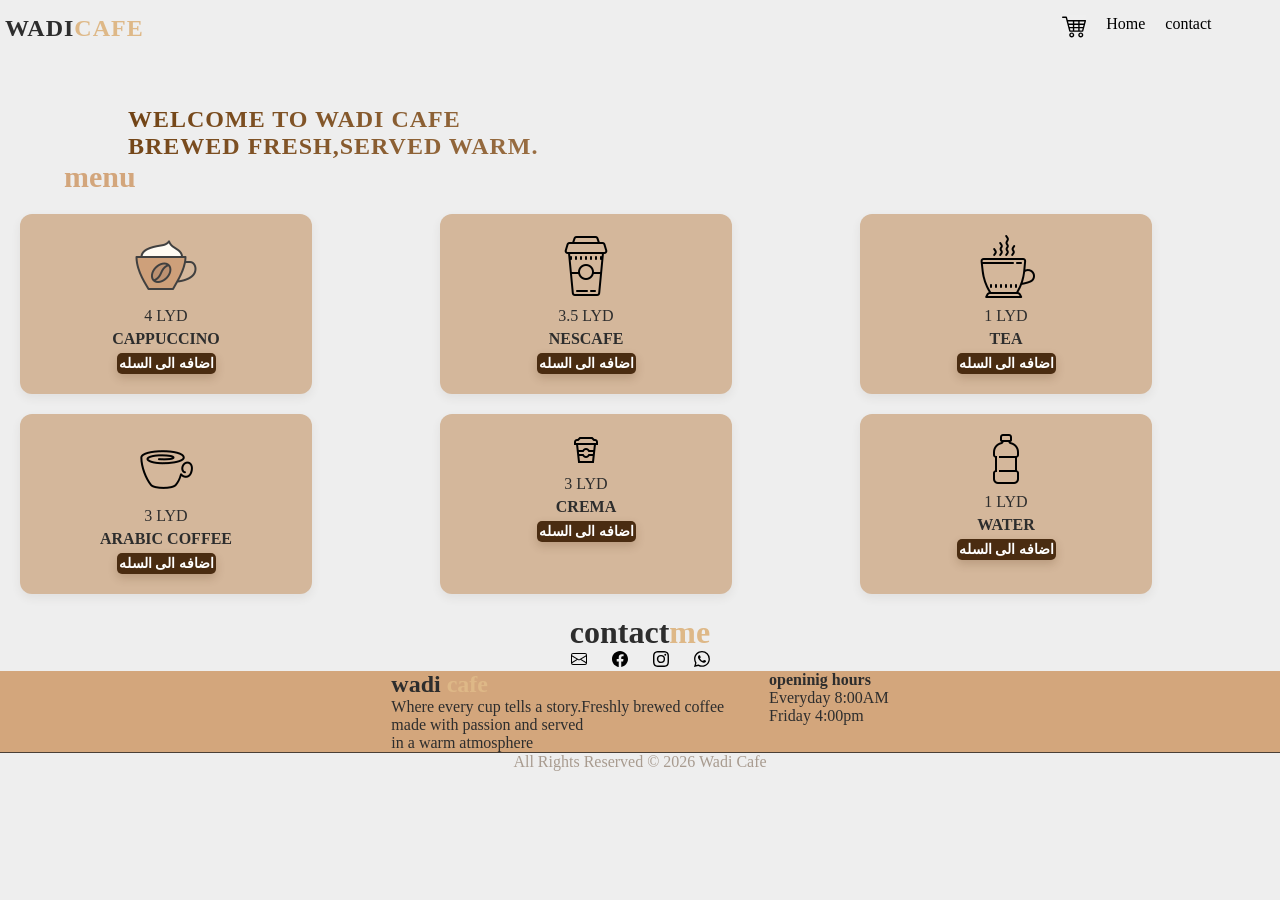
<file: index.html>
<!DOCTYPE html>
<html lang="en">
<head>
    <meta charset="UTF-8">
    <meta name="viewport" content="width=device-width, initial-scale=1.0">
    <title>مقهى الوادي</title>
    <link rel="stylesheet" href="style.css">
</head>
<body>
  
        <nav class="navbar">
            
            <div class="logo">
        <h2>wadi<b>cafe</b></h2>
      </div>

            <ul>
                <li> <button id="butn" class="butsh"><img class="basketsh" src="shopping_cart_svgrepo_com.svg" alt="basket"></button></li>
                <li> <a href="home.html">Home</a></li>
                
                <li><a href="cont.html">contact</a></li>
            </ul>
        </nav>
        <div id="last" class="con-baske">
           
        <ul id="ull">



        </ul>
        
    <input type="button" value="اجمالي السعر" id="totalp">
      <p id="prs"></p>
      <input type="button" value="تاكيد الطلب" id="masj">
      </div>
      <div class="form" id="form1">

<div class="logo">
        <h2>wadi<b>cafe</b></h2>
      </div>


       <form >
        <input class="inp" type="text" id="form-n" placeholder="اسم المستلم" required minlength="2">
        <input class="inp" type="text" id="form-n1" placeholder="ملاحضه على الخدمه">
        <input type="submit" id="buttonf" value="ارسال الطلب">
        <input class="but" type="submit" id="buttont" value="تراجع">
       </form>
      </div> 
        
        <div class="prg"><p>Welcome to <strong> Wadi <b>cafe</b></strong><br>
        Brewed Fresh,Served Warm.
</p>


</div>
    </header>
    <main>
        <h2 class="mun">menu</h2>
      <section id="menu" class="grid-section">

        <div class="product-contanar">

          <div class="card">
         <div class=" product-img"> <img src="icons8-cappuccino-64.png" alt="Cappuccino"></div>
         <div class="product-price"> 4 LYD</div>
         <div class="product-name"> Cappuccino</div>
         <input data-add="false"  class="basket" type="button" value="اضافه الى السله" price="4" title="Cappuccino">

        </div>

        <div class="card">
         <div class=" product-img"> <img src="icons8-coffee-to-go-64.png" alt="Nescafe"></div>
         <div class="product-price"> 3.5 LYD</div>
         <div class="product-name">Nescafe</div>
            <input data-add="false" class="basket" type="button" value="اضافه الى السله" price="3.5" title="Nescafe">
        </div>

        <div class="card">
         <div class=" product-img"> <img src="icons8-tea-cup-64.png" alt="tea"></div>
         <div class="product-price">1 LYD</div>
         <div class="product-name">Tea</div>
              <input  data-add="false" class="basket" type="button" value="اضافه الى السله" price="1" title="Tea">
        </div>

        <div class="card">
         <div class=" product-img"> <img src="icons8-coffee-cup-64.png" alt="Arabic coffee"></div>
         <div class="product-price"> 3 LYD</div>
         <div class="product-name">Arabic coffee</div>
              <input data-add="false" class="basket" type="button" value="اضافه الى السله" price="3" title="Arabic coffee">
        </div>

        <div class="card">
         <div class=" product-img"> <img src="icons8-coffee-32.png" alt="crema"></div>
         <div class="product-price">3 LYD</div>
         <div class="product-name">crema</div>
              <input data-add="false" class="basket" type="button" value="اضافه الى السله" price="3" title="crema">
        </div>

         <div class="card">
         <div class=" product-img"> <img src="icons8-bottle-of-water-50.png" alt="water"></div>
         <div class="product-price">1 LYD</div>
         <div class="product-name">Water</div>
              <input data-add="false" class="basket" type="button" value="اضافه الى السله" price="1" title="water">
        </div>

        </div>


     
      </section> 
        <h1 class="proj">contact <b>me</b></h1>
    <footer id="contact" class="footer-container">
    <div class="footer-content">
        <div class="footer-links">
            <a href="mailto:ia8904585@gmail.com" title="البريد الالكتروني">
                <img class="am" src="envelope.svg" alt="">
            </a>
            <a href="http://www.facebook.com/abrahym.348531" target="_blank" title=" فيسبوك">
                <img class="am" src="facebook.svg" alt="facebook">
            </a>
            <a href="http://www.instagram.com/ibrahimed4560" target="_blank" title=" انستقرام">
                <img class="am" src="instagram.svg" alt="">
            </a>
            <a href="http://wa.me/218 924596858" target="_blank" title="واتساب">
              <img class="am"  src="whatsapp.svg" alt="">
                
            </a>
        </div>
    </div>
 </footer>
   <footer>
    <div class="cafe-footer">
     <div class="footer-saction-aduot">
        <h2>wadi <b>cafe</b></h2>
        <p>Where every cup tells a story.Freshly brewed coffee  <br>made with passion and served <br> in a warm atmosphere</p>
     </div>
    <div class="foot-sactino hour">
        <h4>openinig hours</h4>
        <p>Everyday 8:00AM</p>
        <P>Friday 4:00pm</P>
    </div>
    </div>
   </footer>
   <footer class="footer-bottm">
    <p>All Rights Reserved &copy; 2026 Wadi Cafe</p>
   </footer>
    </main>
  <script src="cof.js"></script>
</body>
</html>
</file>
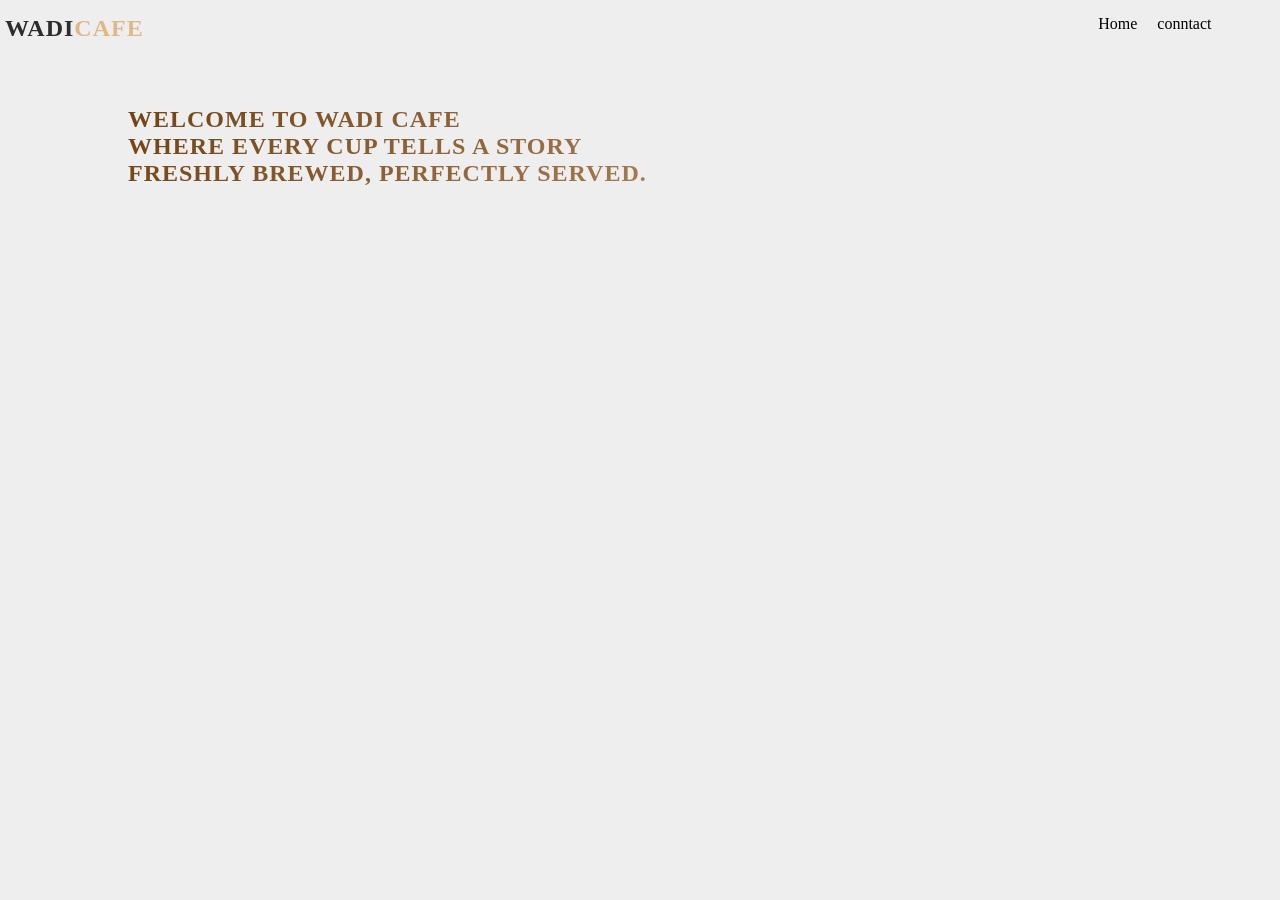
<file: home.html>
<!DOCTYPE html>
<html lang="en">
<head>
    <meta charset="UTF-8">
    <meta name="viewport" content="width=device-width, initial-scale=1.0">
    <title>home</title>
    <link rel="stylesheet" href="style.css">
</head>
<body>
        <nav class="navbar">
            <div class="logo">
        <h2>wadi<b>cafe</b></h2>
      </div>
            <ul>
                <li> <a href="home">Home</a></li>
                <li><a href="#contact">conntact</a></li>
            </ul>
        </nav>
        <div class="prg"><p>Welcome to <strong> Wadi <b>cafe</b></strong><br>
Where Every Cup Tells a Story <br> Freshly Brewed, Perfectly Served.
</p> </div>
    </header>
</body>
</html>
</file>
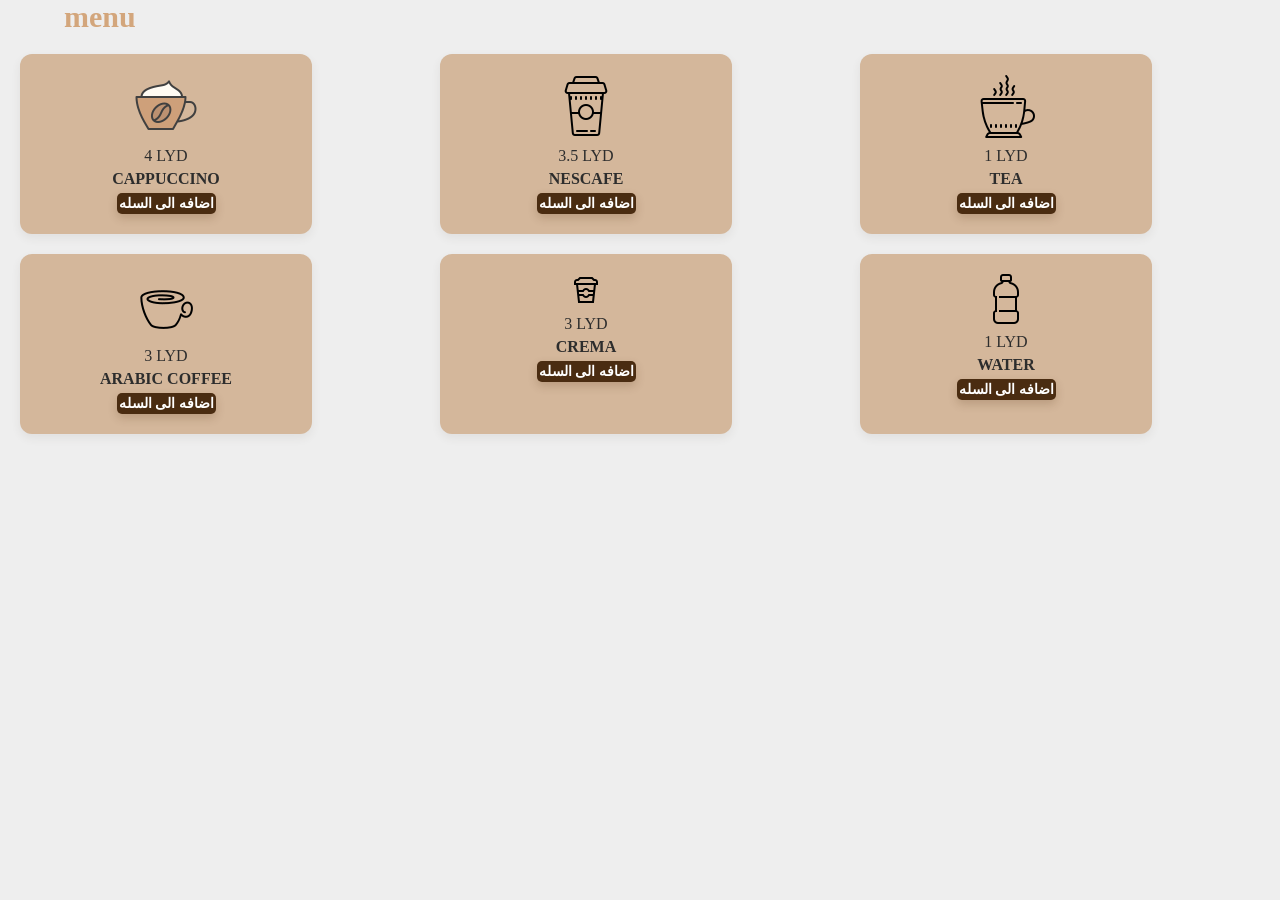
<file: menu.html>
<!DOCTYPE html>
<html lang="en">
<head>
    <meta charset="UTF-8">
    <meta name="viewport" content="width=device-width, initial-scale=1.0">
    <title>Document</title>
    <link rel="stylesheet" href="style.css">
</head>
<body>
       <h2 class="mun">menu</h2>
      <section id="menu" class="grid-section">

        <div class="product-contanar">

          <div class="card">
         <div class=" product-img"> <img src="icons8-cappuccino-64.png" alt="Cappuccino"></div>
         <div class="product-price"> 4 LYD</div>
         <div class="product-name"> Cappuccino</div>
         <input   id="basket" type="button" value="اضافه الى السله" praice="4" title="Cappuccino">
        </div>

        <div class="card">
         <div class=" product-img"> <img src="icons8-coffee-to-go-64.png" alt="Nescafe"></div>
         <div class="product-price"> 3.5 LYD</div>
         <div class="product-name">Nescafe</div>
            <input id="basket" type="button" value="اضافه الى السله" praice="3.5" title="Nescafe">
        </div>

        <div class="card">
         <div class=" product-img"> <img src="icons8-tea-cup-64.png" alt="tea"></div>
         <div class="product-price">1 LYD</div>
         <div class="product-name">Tea</div>
              <input id="basket" type="button" value="اضافه الى السله" praice="1" title="Tea">
        </div>

        <div class="card">
         <div class=" product-img"> <img src="icons8-coffee-cup-64.png" alt="Arabic coffee"></div>
         <div class="product-price"> 3 LYD</div>
         <div class="product-name">Arabic coffee</div>
              <input id="basket" type="button" value="اضافه الى السله" praice="3" title="Arabic coffee">
        </div>

        <div class="card">
         <div class=" product-img"> <img src="icons8-coffee-32.png" alt="crema"></div>
         <div class="product-price">3 LYD</div>
         <div class="product-name">crema</div>
              <input id="basket" type="button" value="اضافه الى السله" praice="3" title="crema">
        </div>

         <div class="card">
         <div class=" product-img"> <img src="icons8-bottle-of-water-50.png" alt="water"></div>
         <div class="product-price">1 LYD</div>
         <div class="product-name">Water</div>
              <input id="basket" type="button" value="اضافه الى السله" praice="3.5" title="water">
        </div>

        </div>


     
      </section> 
</body>
</html>
</file>
<file: style.css>
@import url('https://fonts.googleapis.com/css2?family=cairo:wght@400;600;700&display=swap');
*{
    
box-sizing: border-box;
padding: 0;
margin: 0;
scroll-behavior: smooth;
font-family: "poppins";

}
body{
    

    background-color:#eee;
    color: #2d2d2d;
    font-family: 'cairo','segoe UL',tahoma ,arial ,sans-serif;
}
.header{
    display: flex;
    justify-content: space-between;
    gap: 20px;
}
.navbar{
    display: flex;
    justify-content: space-between;
    
    margin: 15px 5px;
}
ul{
    display: flex;
    gap: 20px;
    list-style:none;
    margin-right: 5%;
    transition: color 0.3s ease;
}
ul a:hover{
    color:#af9073; 
}
a{
    text-decoration: none;
    color: black;
}
b{
color: burlywood;
}
.prg{
  font-weight: 700;
    margin-left: 10%;
    margin-top: 5%;
    font-size: 1.5rem;
    letter-spacing: 1px;
    text-transform: uppercase;
    background-image: linear-gradient(135deg, #704214 0%,#a67c52 50%,#704214 100% );
    -webkit-background-clip:text ;
    background-clip:text;
    color: transparent;
    -webkit-text-fill-color:transparent ;
}
.cup1{
    position: relative;
   bottom: 100px;
    left: 286px;
    height: 30px;
}

.product-contanar{
    display: grid;
    grid-template-columns: repeat(3,1fr);
    gap: 20px;
    padding: 20px;
    width: 100%;
    box-sizing: border-box;

}
.card{
   
    width: 73%;
    height: auto;
    min-height: 100px;
    padding: 20px;
    border: 1px solid #eee;
    border-radius: 12px;
    text-align: center;
  background-color: #d4b79b; 
  border: none;
  box-shadow: 0 4px 10px rgba(74, 59, 50, 0.08);
  transition: transform 0.3s ease  box-shadow 0.3s ease;
 
}
.card:hover{

    box-shadow: 0 15px 30px rgba(0,0,0,0,0.15);

}
.proj{
    display: flex;
    justify-content: center;
    align-items: center;
}
.footer-container{
    display: flex;
    justify-content: center;
    align-items: center;
}
.footer-links{
    display: flex;
    justify-content: space-between;
    gap: 25px;
    
}
.cafe-footer{
    display: flex;
    justify-content: center;
    gap: 45px;
    background-color: #d3a67c;
}
.footer-bottm{
    display: flex;
    justify-content: center;
    align-items: center;
    border-top: 1px solid #4a3f35;
    color: #a89b8f;
}
.mun{
    display: flex;
    justify-content: unset;
    align-items: center;
    color: #d3a67c;
    margin-left: 5%;
    font-size: 30px;
}
.basketsh{
    width: 24px;
    height: 24px;
    object-fit: contain;
    vertical-align: middle;

}
.butsh{
    border: none;
    
}
#baskrt{
    padding: 0;


}
 .card input[type="button"]{
    background-color: #4a2c11;
    color: #ffffff;
    padding: 2px;
    border-radius: 5px;
    border: none;
    font-size: 14px;
    font-weight: 600;
    
    box-shadow: 0 4px 10px rgba(74, 44, 17, 0.2);
transition: all 0.3s ease;

}

 .card input[type="button"]:hover{
background-color: #6f4e37;
transform: translateY(-2px);
box-shadow: 0 6px 15px  rgba(74, 44, 17, 0.3);
 }
 .card input[type="button"]:active{
    transform: translateY(0);
    box-shadow: 0 2px 5px  rgba(74, 44, 17, 0.2);
 }
#last{
 width: 20%;
    height: auto;
    min-height: 100px;
    max-height: 900px;
background:rgba(111, 78, 55, 0.85);
 position: absolute;
right: 20%;
border-radius: 5px;
border: 1px solid #d7ccc8;
box-shadow:  0 4px 10px rgba(0, 0, 0, 0.08);
display: none;
}
#last ul{
   
    padding: 0;
    margin: 0;
    display: flex;
    flex-direction: column;
}
#last li{
    padding:  8px 10px;
    border-bottom: 1px solid #eee;
    font-size: 14px;
    color: #f8f9fa;
     list-style: none;
}
#last li:last-child{
    border-bottom: none;
}
#last::before{
    content: 'Basket:';
    color:#c5bea5;
    margin: 10px 5px;
    font-weight: 600;

}
#totalp{
    order: 99;

    

}
#prs{
    order: 100;
}
#totalp{
    margin: 10px 10px;
    border: none;
    border-radius: 5px;
    padding: 4px;
    font-weight: 600;
    border-block-color: #C5A059;
    display: none;
     width: 80%;
    margin: auto;
}
#prs{
    margin: 10px 10px;
    font-weight: 700;
    color: #73422a;
    text-align: center;
    background-color: #ffffff;
    border-radius: 8px;

}
.card .product-name{
    text-transform: uppercase;
    font-weight: 600;
    margin: 5px 0;
}
.card .product-price{
    margin: 5px 0;
}
.logo{
    text-transform: uppercase;
    letter-spacing: 1px;
}


#masj{
     margin: 10px 10px;
    border: none;
    border-radius: 5px;
    padding: 4px;
    font-weight: 600;
    border-block-color: #C5A059;
    display: none;
     width: 80%;
    margin: auto;
    margin-bottom: 8px;
}
 #masj input[type="button"]:hover{
background-color: #6f4e37;
transform: translateY(-2px);
box-shadow: 0 6px 15px  rgba(74, 44, 17, 0.3);
 }
 #masj input[type="button"]:active{
    transform: translateY(0);
    box-shadow: 0 2px 5px  rgba(74, 44, 17, 0.2);
 }
.form{
 width: 40%;
height: 40%;
display: flex;
flex-direction: column;
align-items: center;
background:rgba(111, 78, 55, 0.85);
position: absolute;
right: 35%;
border-radius: 5px;
border: 1px solid #d7ccc8;
box-shadow:  0 4px 10px rgba(0, 0, 0, 0.08);
display: none;
}
.form .logo{
    text-align: center;
    margin: 10px 0;
}
.form .inp{
direction: ltr;
text-align: center;
padding: 6px 10px;
font-size: 14px;
width: 60%;
min-width: 400px;
margin: 8px auto;
display: block;
background-color: #e0d0c1;
font-weight: 700;
border: none;
border-radius: 5px;
}
 .form #buttonf{
     display: block;
     margin: 10px auto;
    border: none;
    border-radius: 5px;
    padding:7px 15px;
    font-weight: 600;
    font-weight: 700;
    background-color:#d5a87e ;
    cursor: pointer;
     width: 80%;
    margin: auto;
    margin-bottom: 8px;
    
}

 .form input[type="button"]:hover{
background-color: #6f4e37;
transform: translateY(-2px);
box-shadow: 0 6px 15px  rgba(74, 44, 17, 0.3);
 }
 .form input[type="button"]:active{
    transform: translateY(0);
    box-shadow: 0 2px 5px  rgba(74, 44, 17, 0.2);
 }

.delet-btn{
    font-weight: 700;
    padding: 5px 5px;
    border: none;
    border-radius: 5px;
    background-color: #c5bea5;
    margin: 5px 0;
    margin-bottom: 15px;
    display: block;
}

#buttont{
     display: block;
     margin: 10px auto;
    border: none;
    border-radius: 5px;
    padding:7px 15px;
    font-weight: 600;
    font-weight: 700;
    background-color:#d5a87e ;
    cursor: pointer;
    width: 80%;
    margin: auto;
}



@media(max-width: 992px){

}
@media(max-width: 768px){
.navbar{
    display: flex;
    justify-content: space-between;
    margin: 15px 5PX;
    font-size: 17px;

}
.delet-btn{
    font-weight: 700;
    padding: 5px 5px;
    border: none;
    border-radius: 5px;
    background-color: #c5bea5;
    margin: 5px 0;
    margin-bottom: 15px;
    display: block;
    width: 80%;
    margin: auto;
    margin-bottom: 20px;
    margin-top: 10px;
}
#prs {
    margin: 10px 10px;
    font-weight: 700;
    color: #73422a;
    text-align: center;
    background-color: #ffffff;
    border-radius: 8px;
    
}

.ul{
    display: flex;
    gap: 20px;
    list-style:none;
    margin-right: 5%;
    
}
.proj{
    display: flex;
    justify-content: center;
    align-items: center;
    font-size: 1rem;
}
.cup1{
    display: none !important;
}
.logo{
   font-size: 13px;
    margin-right: 21%;
    
}
.product-contanar{
    display: grid;
    grid-template-columns: repeat(3,1fr);
    gap: 20px;
    padding: 20px;
    width: 100%;
    box-sizing: border-box;
   display: flex;
   flex-wrap: wrap;
   justify-content: center;
   align-items: center;
}


#last{
 width: 35%;
height: auto;
min-height: 100px;
max-height: 100%;
background:rgba(111, 78, 55, 0.85);
position: absolute;
right: 160px;
border-radius: 5px;
border: 1px solid #d7ccc8;
box-shadow:  0 4px 10px rgba(0, 0, 0, 0.08);
display: none;
}

#last ul{
   
    padding: 0;
    margin: 0;
    text-align: center;
}
#last li{
    padding:  8px 10px;
    border-bottom: 1px solid #eee;
    font-size: 14px;
    color: #f8f9fa;
     list-style: none;
}
#last li:last-child{
    border-bottom: none;
}

.form{
box-sizing: border-box;
padding: 15px 10px;
 width: 90%;
 max-width: 320px;
height: auto;
display: flex;
flex-direction: column;
align-items: center;
background:rgba(111, 78, 55, 0.85);
position: absolute;
left: 50%;
top: 100px;
transform: translateX(-50%);
border-radius: 5px;
border: 1px solid #d7ccc8;
box-shadow:  0 4px 10px rgba(0, 0, 0, 0.08);
display: none;
}

.form .inp{
    box-sizing: border-box;
    max-width: 100% !important;
direction: ltr;
text-align: center;
padding: 6px 10px;
margin: 5px auto;
width: 85% !important;
min-width: 0 !important;
display: block;
background-color: #e0d0c1;
font-weight: 700;
border: none;
border-radius: 5px;
}

}
</file>
